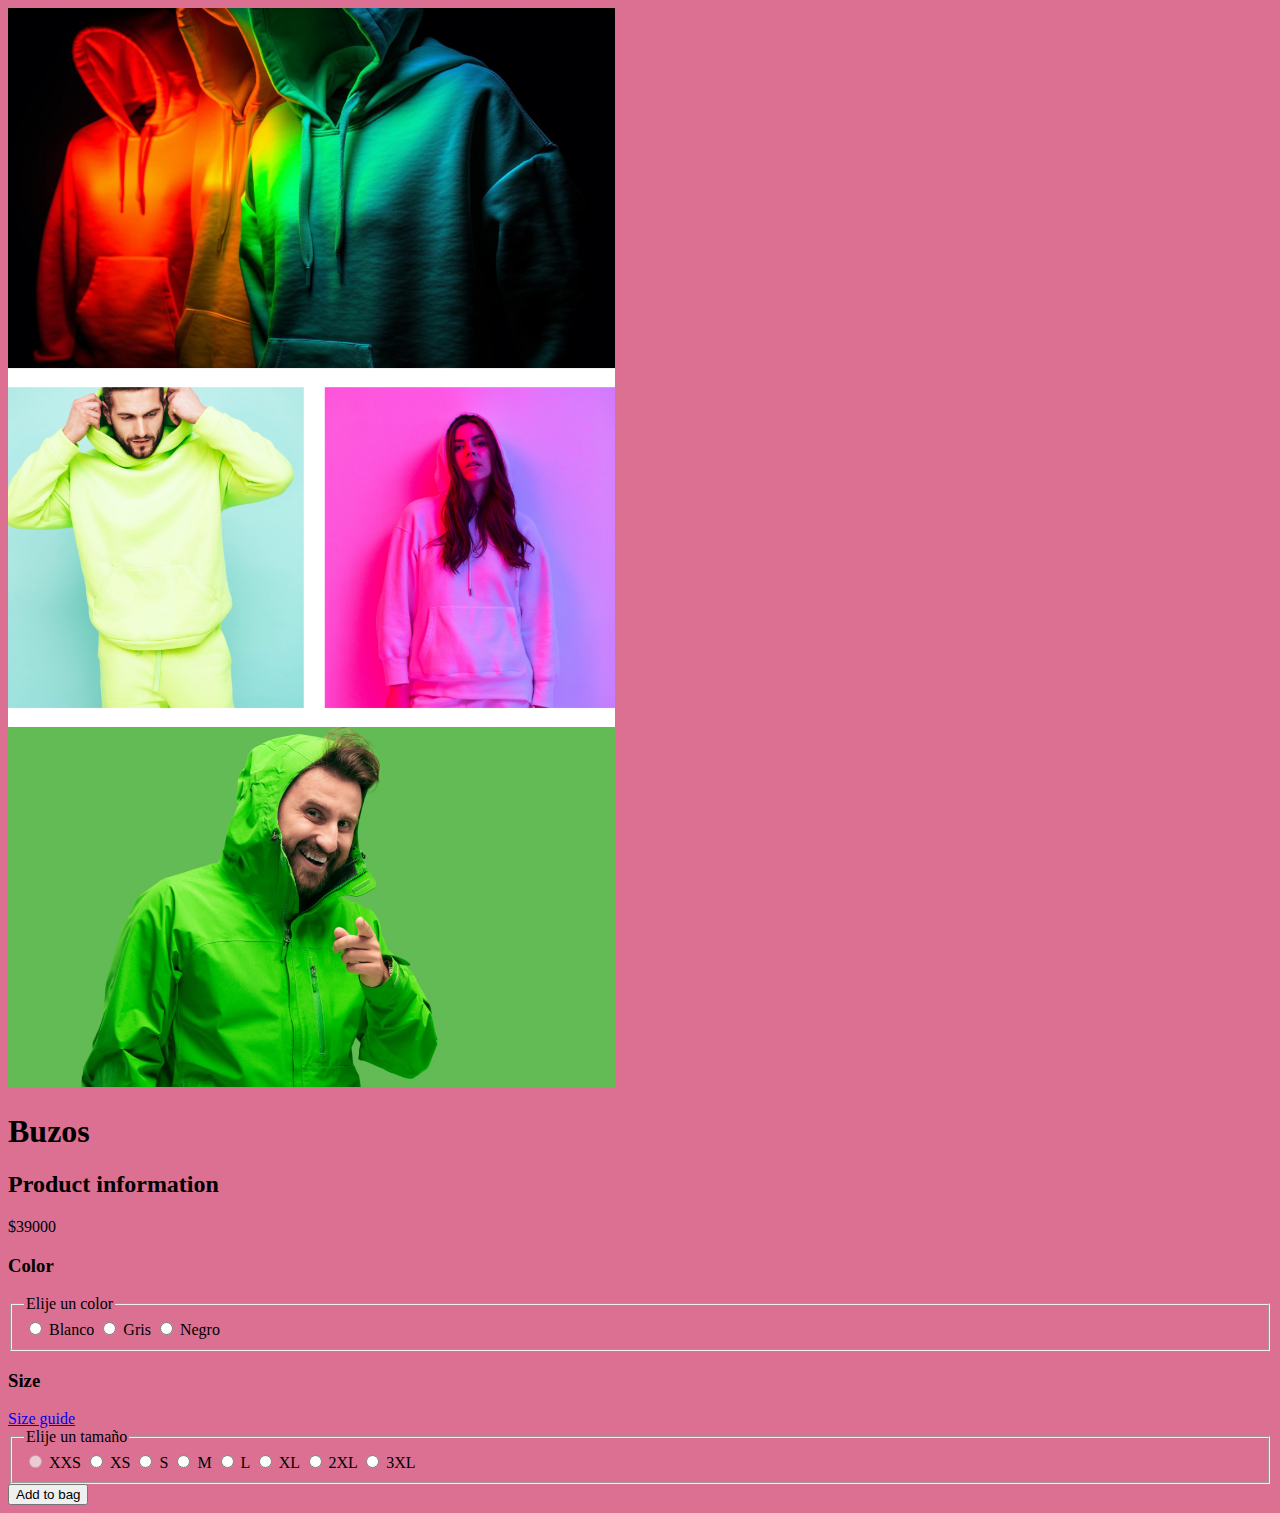
<file: pages/promocion_pag1.html>
<!DOCTYPE html>
<html lang="es">
<head>
  <meta charset="UTF-8">
  <meta name="viewport" content="width=device-width, initial-scale=1.0">
  <title>Document</title>
</head>
<body style="background-color: palevioletred;">
  


      <!-- Image gallery -->
        
          <img style= "width:607px; heigth:400px;margin: 0%;padding: 0%;" src="../assets/img/Historia Instagram Collage Fotos Minimalista.png" alt="Model wearing plain white basic tee.">
    
      <!-- Product info -->
      
        <div class="lg:col-span-2 lg:border-r lg:border-gray-200 lg:pr-8">
          <h1 class="text-2xl font-bold tracking-tight text-gray-900 sm:text-3xl">Buzos</h1>
        </div>
  
        <!-- Options -->
        <div class="mt-4 lg:row-span-3 lg:mt-0">
          <h2 class="sr-only">Product information</h2>
          <p class="text-3xl tracking-tight text-gray-900">$39000</p>
  
        </div>
  
          <form class="mt-10">
            <!-- Colors -->
            <div>
              <h3 class="text-sm font-medium text-gray-900">Color</h3>
  
              <fieldset class="mt-4">
                <legend class="sr-only">Elije un color</legend>
                <div class="flex items-center space-x-3">
                  <!--
                    Active and Checked: "ring ring-offset-1"
                    Not Active and Checked: "ring-2"
                  -->
                  <label class="relative -m-0.5 flex cursor-pointer items-center justify-center rounded-full p-0.5 focus:outline-none ring-gray-400">
                    <input type="radio" name="color-choice" value="White" class="sr-only" aria-labelledby="color-choice-0-label">
                    <span id="color-choice-0-label" class="sr-only">Blanco</span>
                    <span aria-hidden="true" class="h-8 w-8 bg-white rounded-full border border-black border-opacity-10"></span>
                  </label>
                  <!--
                    Active and Checked: "ring ring-offset-1"
                    Not Active and Checked: "ring-2"
                  -->
                  <label class="relative -m-0.5 flex cursor-pointer items-center justify-center rounded-full p-0.5 focus:outline-none ring-gray-400">
                    <input type="radio" name="color-choice" value="Gray" class="sr-only" aria-labelledby="color-choice-1-label">
                    <span id="color-choice-1-label" class="sr-only">Gris</span>
                    <span aria-hidden="true" class="h-8 w-8 bg-gray-200 rounded-full border border-black border-opacity-10"></span>
                  </label>
                  <!--
                    Active and Checked: "ring ring-offset-1"
                    Not Active and Checked: "ring-2"
                  -->
                  <label class="relative -m-0.5 flex cursor-pointer items-center justify-center rounded-full p-0.5 focus:outline-none ring-gray-900">
                    <input type="radio" name="color-choice" value="Black" class="sr-only" aria-labelledby="color-choice-2-label">
                    <span id="color-choice-2-label" class="sr-only">Negro</span>
                    <span aria-hidden="true" class="h-8 w-8 bg-gray-900 rounded-full border border-black border-opacity-10"></span>
                  </label>
                </div>
              </fieldset>
            </div>
  
            <!-- Sizes -->
            <div class="mt-10">
              <div class="flex items-center justify-between">
                <h3 class="text-sm font-medium text-gray-900">Size</h3>
                <a href="#" class="text-sm font-medium text-indigo-600 hover:text-indigo-500">Size guide</a>
              </div>
  
              <fieldset class="mt-4">
                <legend class="sr-only">Elije un tamaño</legend>
                <div class="grid grid-cols-4 gap-4 sm:grid-cols-8 lg:grid-cols-4">
                  <!-- Active: "ring-2 ring-indigo-500" -->
                  <label class="group relative flex items-center justify-center rounded-md border py-3 px-4 text-sm font-medium uppercase hover:bg-gray-50 focus:outline-none sm:flex-1 sm:py-6 cursor-not-allowed bg-gray-50 text-gray-200">
                    <input type="radio" name="size-choice" value="XXS" disabled class="sr-only" aria-labelledby="size-choice-0-label">
                    <span id="size-choice-0-label">XXS</span>
                    <span aria-hidden="true" class="pointer-events-none absolute -inset-px rounded-md border-2 border-gray-200">
                    
                    </span>
                  </label>
                  <!-- Active: "ring-2 ring-indigo-500" -->
                  <label class="group relative flex items-center justify-center rounded-md border py-3 px-4 text-sm font-medium uppercase hover:bg-gray-50 focus:outline-none sm:flex-1 sm:py-6 cursor-pointer bg-white text-gray-900 shadow-sm">
                    <input type="radio" name="size-choice" value="XS" class="sr-only" aria-labelledby="size-choice-1-label">
                    <span id="size-choice-1-label">XS</span>
                    <!--
                      Active: "border", Not Active: "border-2"
                      Checked: "border-indigo-500", Not Checked: "border-transparent"
                    -->
                    <span class="pointer-events-none absolute -inset-px rounded-md" aria-hidden="true"></span>
                  </label>
                  <!-- Active: "ring-2 ring-indigo-500" -->
                  <label class="group relative flex items-center justify-center rounded-md border py-3 px-4 text-sm font-medium uppercase hover:bg-gray-50 focus:outline-none sm:flex-1 sm:py-6 cursor-pointer bg-white text-gray-900 shadow-sm">
                    <input type="radio" name="size-choice" value="S" class="sr-only" aria-labelledby="size-choice-2-label">
                    <span id="size-choice-2-label">S</span>
                    <!--
                      Active: "border", Not Active: "border-2"
                      Checked: "border-indigo-500", Not Checked: "border-transparent"
                    -->
                    <span class="pointer-events-none absolute -inset-px rounded-md" aria-hidden="true"></span>
                  </label>
                  <!-- Active: "ring-2 ring-indigo-500" -->
                  <label class="group relative flex items-center justify-center rounded-md border py-3 px-4 text-sm font-medium uppercase hover:bg-gray-50 focus:outline-none sm:flex-1 sm:py-6 cursor-pointer bg-white text-gray-900 shadow-sm">
                    <input type="radio" name="size-choice" value="M" class="sr-only" aria-labelledby="size-choice-3-label">
                    <span id="size-choice-3-label">M</span>
                    <!--
                      Active: "border", Not Active: "border-2"
                      Checked: "border-indigo-500", Not Checked: "border-transparent"
                    -->
                    <span class="pointer-events-none absolute -inset-px rounded-md" aria-hidden="true"></span>
                  </label>
                  <!-- Active: "ring-2 ring-indigo-500" -->
                  <label class="group relative flex items-center justify-center rounded-md border py-3 px-4 text-sm font-medium uppercase hover:bg-gray-50 focus:outline-none sm:flex-1 sm:py-6 cursor-pointer bg-white text-gray-900 shadow-sm">
                    <input type="radio" name="size-choice" value="L" class="sr-only" aria-labelledby="size-choice-4-label">
                    <span id="size-choice-4-label">L</span>
                    <!--
                      Active: "border", Not Active: "border-2"
                      Checked: "border-indigo-500", Not Checked: "border-transparent"
                    -->
                    <span class="pointer-events-none absolute -inset-px rounded-md" aria-hidden="true"></span>
                  </label>
                  <!-- Active: "ring-2 ring-indigo-500" -->
                  <label class="group relative flex items-center justify-center rounded-md border py-3 px-4 text-sm font-medium uppercase hover:bg-gray-50 focus:outline-none sm:flex-1 sm:py-6 cursor-pointer bg-white text-gray-900 shadow-sm">
                    <input type="radio" name="size-choice" value="XL" class="sr-only" aria-labelledby="size-choice-5-label">
                    <span id="size-choice-5-label">XL</span>
                    <!--
                      Active: "border", Not Active: "border-2"
                      Checked: "border-indigo-500", Not Checked: "border-transparent"
                    -->
                    <span class="pointer-events-none absolute -inset-px rounded-md" aria-hidden="true"></span>
                  </label>
                  <!-- Active: "ring-2 ring-indigo-500" -->
                  <label class="group relative flex items-center justify-center rounded-md border py-3 px-4 text-sm font-medium uppercase hover:bg-gray-50 focus:outline-none sm:flex-1 sm:py-6 cursor-pointer bg-white text-gray-900 shadow-sm">
                    <input type="radio" name="size-choice" value="2XL" class="sr-only" aria-labelledby="size-choice-6-label">
                    <span id="size-choice-6-label">2XL</span>
                    <!--
                      Active: "border", Not Active: "border-2"
                      Checked: "border-indigo-500", Not Checked: "border-transparent"
                    -->
                    <span class="pointer-events-none absolute -inset-px rounded-md" aria-hidden="true"></span>
                  </label>
                  <!-- Active: "ring-2 ring-indigo-500" -->
                  <label class="group relative flex items-center justify-center rounded-md border py-3 px-4 text-sm font-medium uppercase hover:bg-gray-50 focus:outline-none sm:flex-1 sm:py-6 cursor-pointer bg-white text-gray-900 shadow-sm">
                    <input type="radio" name="size-choice" value="3XL" class="sr-only" aria-labelledby="size-choice-7-label">
                    <span id="size-choice-7-label">3XL</span>
                    <!--
                      Active: "border", Not Active: "border-2"
                      Checked: "border-indigo-500", Not Checked: "border-transparent"
                    -->
                    <span class="pointer-events-none absolute -inset-px rounded-md" aria-hidden="true"></span>
                  </label>
                </div>
              </fieldset>
            </div>
  
            <button type="submit" class="mt-10 flex w-full items-center justify-center rounded-md border border-transparent bg-indigo-600 px-8 py-3 text-base font-medium text-white hover:bg-indigo-700 focus:outline-none focus:ring-2 focus:ring-indigo-500 focus:ring-offset-2">Add to bag</button>
          </form>
        </div>
  
        
      </div>
    </div>
  </div>
</body>
</html>
</file>
